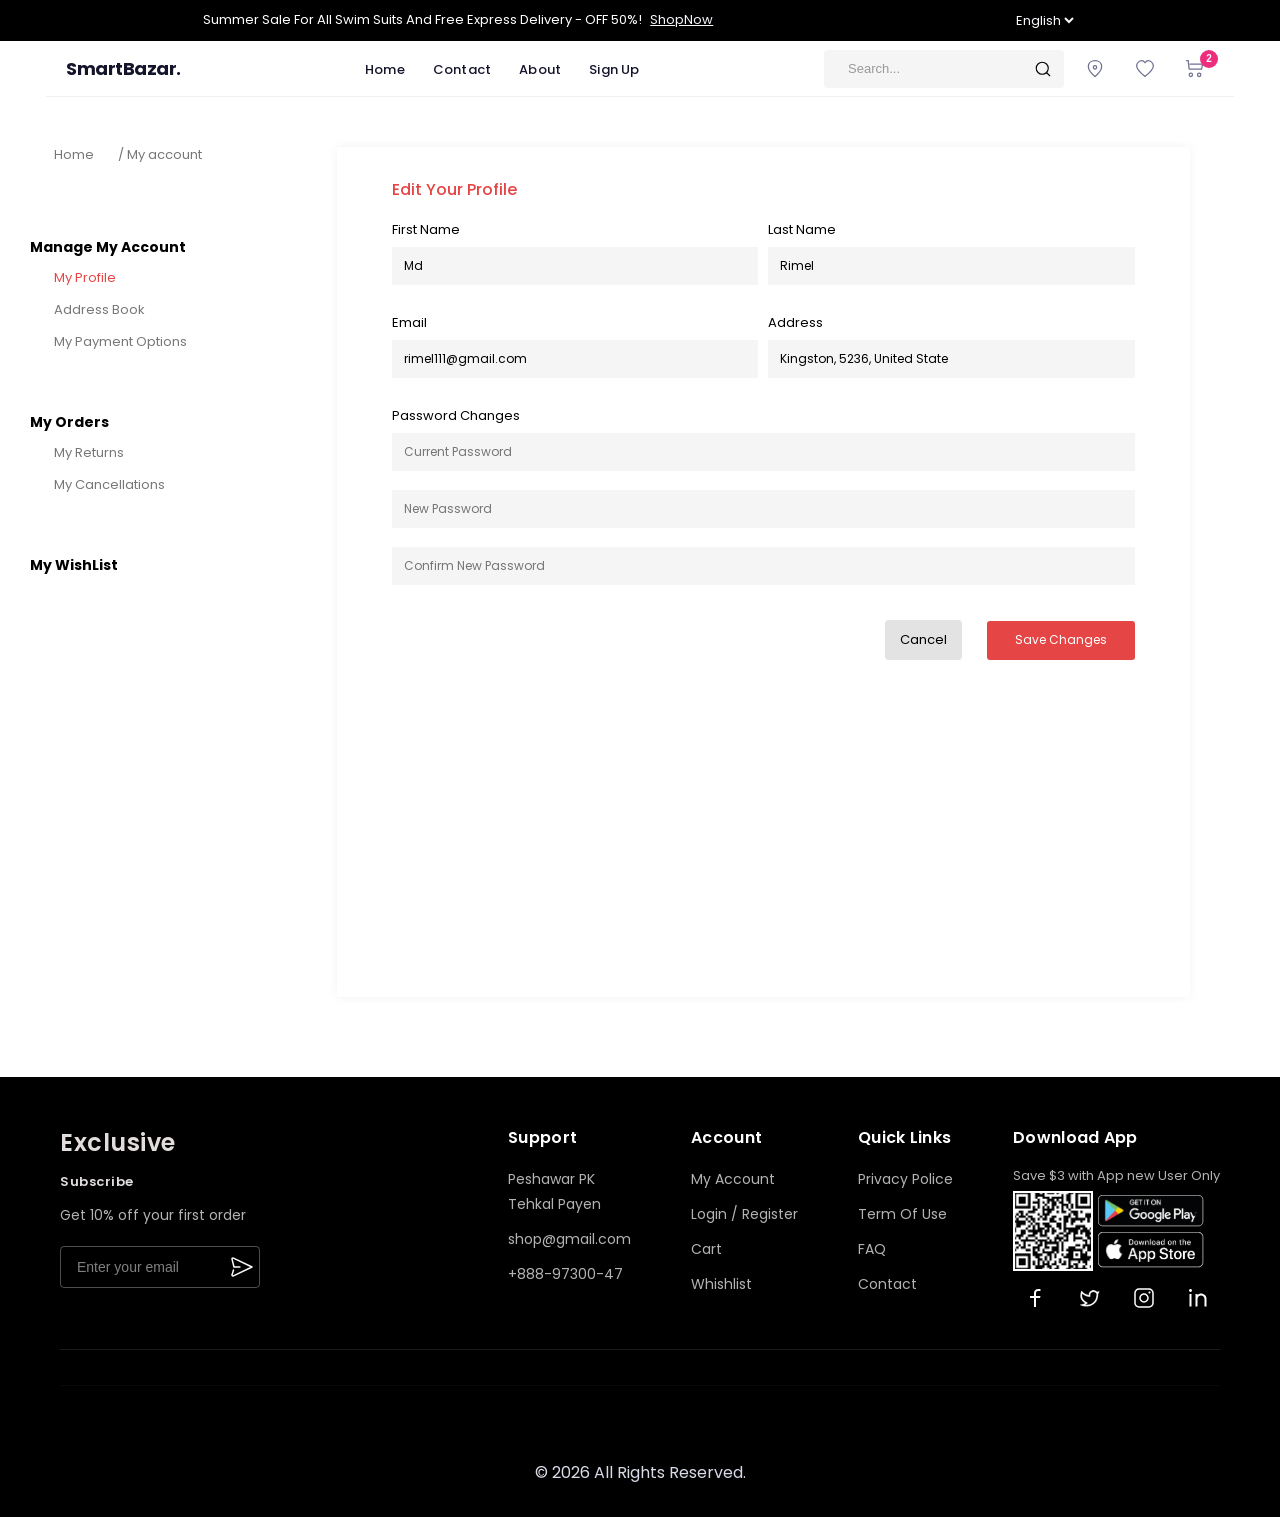
<file: pages/account.html>
<!DOCTYPE html>
<html lang="en">
  <head>
    <meta charset="UTF-8" />
    <meta name="viewport" content="width=device-width, initial-scale=1.0" />
    <title>E-commerce account</title>
    <link rel="stylesheet" href="../css/global.css" />
    <style>
      * {
        margin: 0;
        padding: 0;
        box-sizing: border-box;
      }
      body {
        width: 100%;
        height: 100vh;
      }
      .account {
        margin: auto 90px 0 auto;

        width: 100%;
        display: flex;
      }

      /* Left Side */

      .sidebar {
        height: 100vh;
        width: 40%;
        padding-top: 40px;
        padding-left: 30px;
      }

      .sidebar .links {
        display: flex;
        margin-bottom: 40px;
      }

      .sidebar h3 {
        font-size: 14px;
        margin-top: 60px;
        margin-bottom: 10px;
      }

      .sidebar a {
        display: block;
        text-decoration: none;
        color: #777;
        font-size: 13px;
        margin: 8px 0 12px 24px;
      }

      .sidebar a.active {
        color: #e54545;
      }

      /* Right Side */

      .profile {
        width: 100%;
        padding: 30px 55px;
        margin-top: 50px;
        box-shadow: 0 0 10px rgba(0, 0, 0, 0.05);
      }

      .profile h2 {
        color: #e54545;
        font-size: 16px;
        font-weight: 500;
        margin-bottom: 18px;
      }

      .row {
        display: flex;
        gap: 10px;
        width: 100%;
        margin-bottom: 28px;
      }

      .field {
        width: 100%;
      }

      .field label,
      .password label {
        display: block;
        font-size: 13px;
        margin-bottom: 7px;
      }

      input {
        width: 100%;
        border: none;
        background: #f5f5f5;
        padding: 10px 12px;
        outline: none;
        font-size: 12px;
      }

      .password input {
        display: block;
        margin-bottom: 19px;
      }

      /* Buttons */

      .buttons {
        display: flex;
        justify-content: flex-end;
        align-items: center;
        gap: 25px;
        margin-top: 35px;
      }

      .cancel {
        border: none;
        padding: 10px 15px;
        border-radius: 4px;
        background: rgb(228, 227, 227);
        font-size: 13px;
        cursor: pointer;
      }

      .save {
        width: 148px;
        height: 39px;
        border: none;
        border-radius: 3px;
        background: #e54545;
        color: white;
        cursor: pointer;
        font-size: 12px;
      }

      .account-dropdown {
        display: none;
      }

      .account-dropdown-btn {
        border: none;
        background: white;
        font-size: 14px;
        cursor: pointer;
        padding: 10px 15px;
      }

      .account-dropdown-btn span {
        margin-left: 8px;
        font-size: 10px;
      }

      .account-dropdown-content {
        display: none;
      }

      /* responsive */

      /* 750px and below */
      @media (max-width: 750px) {
        .account {
          margin: 0;
          display: block;
        }

        /* Hide normal sidebar */
        .sidebar {
          display: none;
        }

        /* Dropdown container */
        .account-dropdown {
          display: block;
          position: relative;
          width: 100%;
          text-align: right;
          padding: 10px 20px;
          border: 2px solid;
        }

        /* Dropdown button */
        .account-dropdown-btn {
          background: #f5f5f5;
          padding: 10px 15px;
          border-radius: 4px;
        }

        /* Dropdown content */
        .account-dropdown-content {
          position: absolute;
          top: 55px;
          right: 20px;
          padding: 30px;
          background: white;
          box-shadow: 0 2px 10px rgba(0, 0, 0, 0.15);
          text-align: left;
        }

        .show {
          display: block;
        }

        .account-dropdown-content h3 {
          font-size: 14px;
          margin: 10px 0;
        }

        .account-dropdown-content a {
          display: block;
          text-decoration: none;
          color: #777;
          font-size: 13px;
          margin: 8px 0 12px 15px;
        }

        .account-dropdown-content a.active {
          color: #e54545;
        }

        .profile {
          width: 100%;
          margin-top: 20px;
          padding: 30px 20px;
        }
      }
    </style>
  </head>

  <body>
    <div id="target-header"></div>

    <!-- main content -->

    <div class="account-dropdown">
      <button class="account-dropdown-btn" onclick="toggleAccountDropdown()">
        My Account <span>▼</span>
      </button>

      <div class="account-dropdown-content">
        <h3>Manage My Account</h3>

        <a class="active" href="#">My Profile</a>
        <a href="#">Address Book</a>
        <a href="#">My Payment Options</a>

        <h3>My Orders</h3>

        <a href="#">My Returns</a>
        <a href="#">My Cancellations</a>

        <h3>My WishList</h3>
      </div>
    </div>

    <div class="account">
      <div class="account">
        <!-- Left Side -->
        <div class="sidebar">
          <div class="links">
            <a href="">Home </a>
            <a href="">/ My account</a>
          </div>
          <h3>Manage My Account</h3>

          <a class="active" href="#">My Profile</a>
          <a href="#">Address Book</a>
          <a href="#">My Payment Options</a>

          <h3>My Orders</h3>

          <a href="#">My Returns</a>
          <a href="#">My Cancellations</a>

          <h3>My WishList</h3>
        </div>

        <!-- Right Side -->
        <div class="profile">
          <h2>Edit Your Profile</h2>

          <form>
            <div class="row">
              <div class="field">
                <label>First Name</label>
                <input type="text" value="Md" />
              </div>

              <div class="field">
                <label>Last Name</label>
                <input type="text" value="Rimel" />
              </div>
            </div>

            <div class="row">
              <div class="field">
                <label>Email</label>
                <input type="email" value="rimel111@gmail.com" />
              </div>

              <div class="field">
                <label>Address</label>
                <input type="text" value="Kingston, 5236, United State" />
              </div>
            </div>

            <div class="password">
              <label>Password Changes</label>

              <input type="password" placeholder="Current Password" />

              <input type="password" placeholder="New Password" />

              <input type="password" placeholder="Confirm New Password" />
            </div>

            <div class="buttons">
              <button type="button" class="cancel">Cancel</button>
              <button type="submit" class="save">Save Changes</button>
            </div>
          </form>
        </div>
      </div>
    </div>

    <div id="target-footer"></div>
    <script src="../js/global.js"></script>
    <script>
      fetch("../components/navbar.html")
        .then((response) => response.text())
        .then((data) => {
          document.getElementById("target-header").innerHTML = data;
          setupNavbarEvents();
        })
        .catch((error) => console.error("Error loading HTML:", error));
      fetch("../components/footer.html")
        .then((response) => response.text())
        .then((data) => {
          document.getElementById("target-footer").innerHTML = data;
        });

      // make a dropdown
      const dropdown = document.querySelector(".account-dropdown-content");
      const dropdown_btn = document.querySelector(".account-dropdown-btn");

      function toggleAccountDropdown() {
        dropdown.classList.toggle("show");
      }

      document.addEventListener("click", (evt) => {
        if (
          dropdown.classList.contains("show") &&
          !dropdown.contains(evt.target) &&
          !dropdown_btn.contains(evt.target)
        ) {
          dropdown.classList.remove("show");
        }
      });
    </script>
  </body>
</html>
</file>
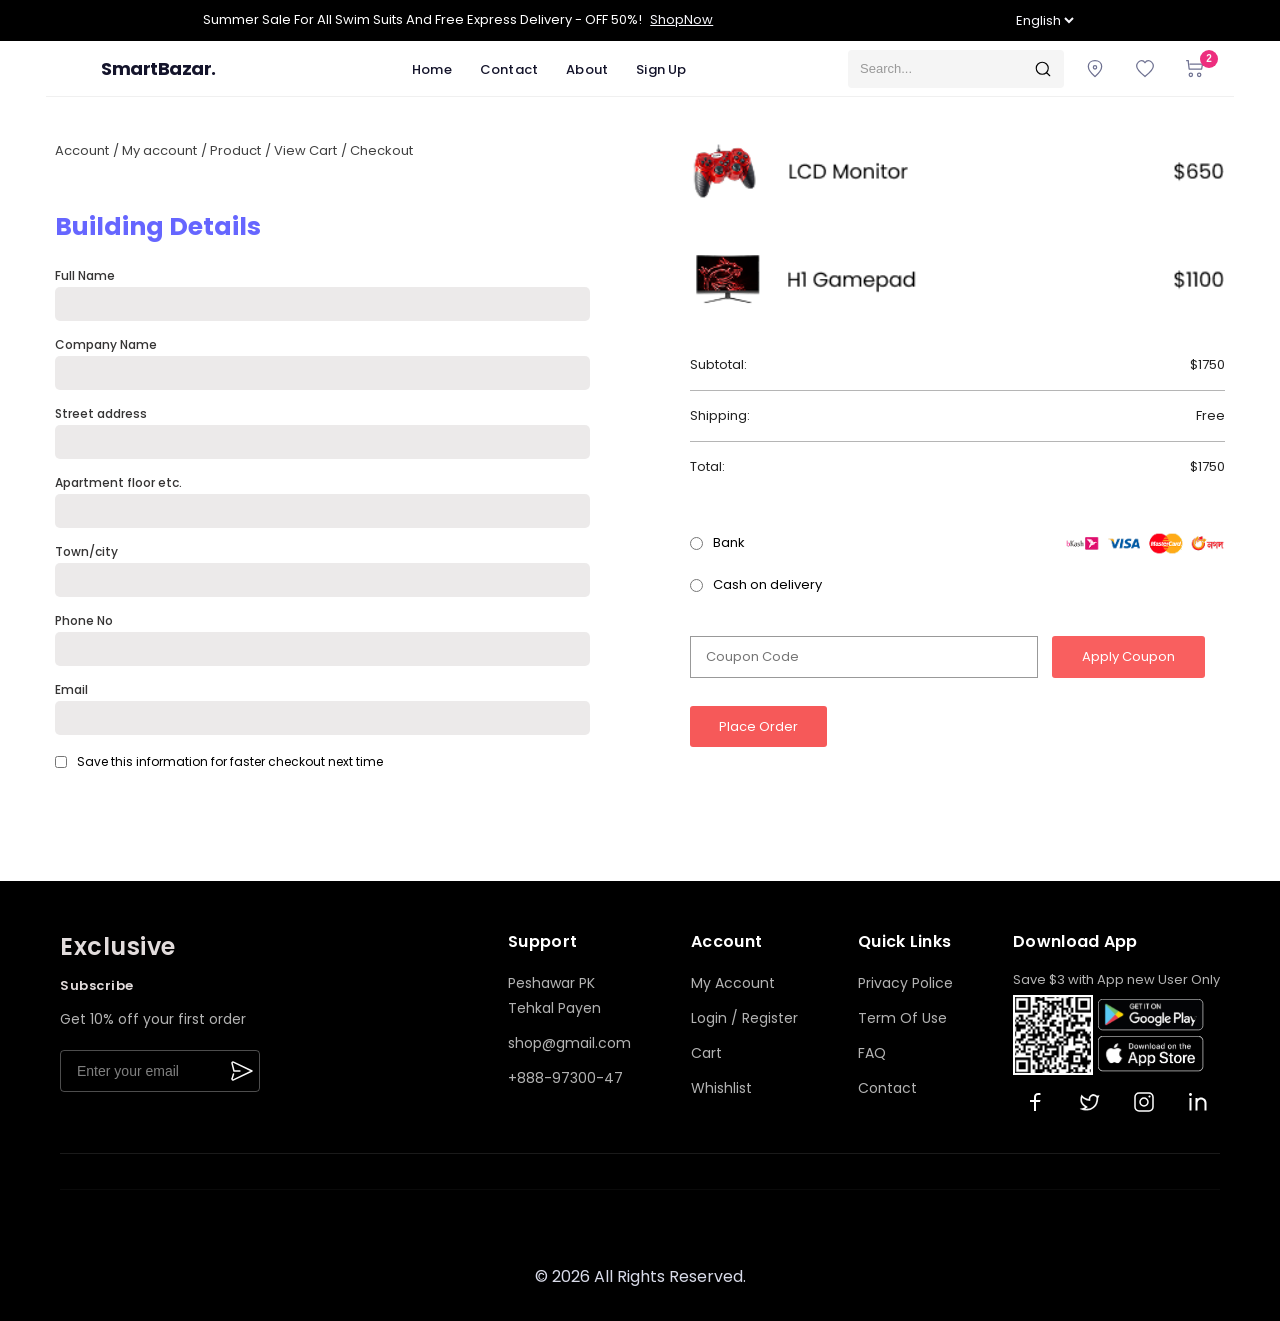
<file: pages/checkout.html>
<!DOCTYPE html>
<html lang="en">
  <head>
    <meta charset="UTF-8" />
    <meta name="viewport" content="width=device-width, initial-scale=1.0" />
    <title>E-commerce checkout</title>
    <link rel="stylesheet" href="../css/global.css" />

    <link rel="stylesheet" href="/css/chekout.css" />
  </head>
  <body>
    <!-- --- HEADER ----- -->
    <div id="target-header"></div>

    <!-- main content -->
    <div class="main-container">
      <!-- left section -->
      <div class="left-section">
        <div class="links">
          <a href="">Account</a>
          <a href="">/ My account</a>
          <a href="">/ Product</a>
          <a href="">/ View Cart</a>
          <a href="">/ Checkout</a>
        </div>

        <h1>Building Details</h1>
        <!-- form -->
        <form action="">
          <div class="fields">
            <label for="name">Full Name</label>
            <input type="text" name="name" />
          </div>

          <div class="fields">
            <label for="name">Company Name</label>
            <input type="text" name="name" />
          </div>

          <div class="fields">
            <label for="name">Street address</label>
            <input type="text" name="name" />
          </div>

          <div class="fields">
            <label for="name">Apartment floor etc.</label>
            <input type="text" name="name" />
          </div>

          <div class="fields">
            <label for="name">Town/city</label>
            <input type="text" name="name" />
          </div>

          <div class="fields">
            <label for="name">Phone No</label>
            <input type="text" name="name" />
          </div>

          <div class="fields">
            <label for="name">Email</label>
            <input type="email" name="name" />
          </div>

          <div class="fields check">
            <input type="checkbox" name="" id="" />
            <p>Save this information for faster checkout next time</p>
          </div>
        </form>
      </div>

      <div class="checkout-right">
        <!-- Products -->
        <div class="products">
          <img src="/icons/product-image.png" alt="" />
        </div>

        <!-- Price Details -->
        <div class="price-details">
          <div class="price-row">
            <span>Subtotal:</span>
            <span>$1750</span>
          </div>

          <div class="price-row">
            <span>Shipping:</span>
            <span>Free</span>
          </div>

          <div class="price-row total-row">
            <span>Total:</span>
            <span>$1750</span>
          </div>
        </div>

        <!-- Payment Method -->
        <div class="payment-method">
          <div class="payment-option">
            <input type="radio" name="payment" id="bank" />
            <label for="bank">Bank</label>
            <img src="/icons/bank-accounts.png" alt="" class="payment-logos" />
          </div>

          <div class="payment-option">
            <input type="radio" name="payment" id="cod" />
            <label for="cod">Cash on delivery</label>
          </div>
        </div>

        <!-- Coupon -->
        <div class="coupon-section">
          <input type="text" placeholder="Coupon Code" />

          <button type="button">Apply Coupon</button>
        </div>

        <!-- Order Button -->
        <button class="place-order-btn">Place Order</button>
      </div>
    </div>

    <!-- --- FOOTER ----- -->
    <div id="target-footer"></div>
    <script src="../js/global.js"></script>
    <script>
      fetch("../components/navbar.html")
        .then((response) => response.text())
        .then((data) => {
          document.getElementById("target-header").innerHTML = data;
          setupNavbarEvents();
        })
        .catch((error) => console.error("Error loading HTML:", error));
      fetch("../components/footer.html")
        .then((response) => response.text())
        .then((data) => {
          document.getElementById("target-footer").innerHTML = data;
        });
    </script>
  </body>
</html>
</file>
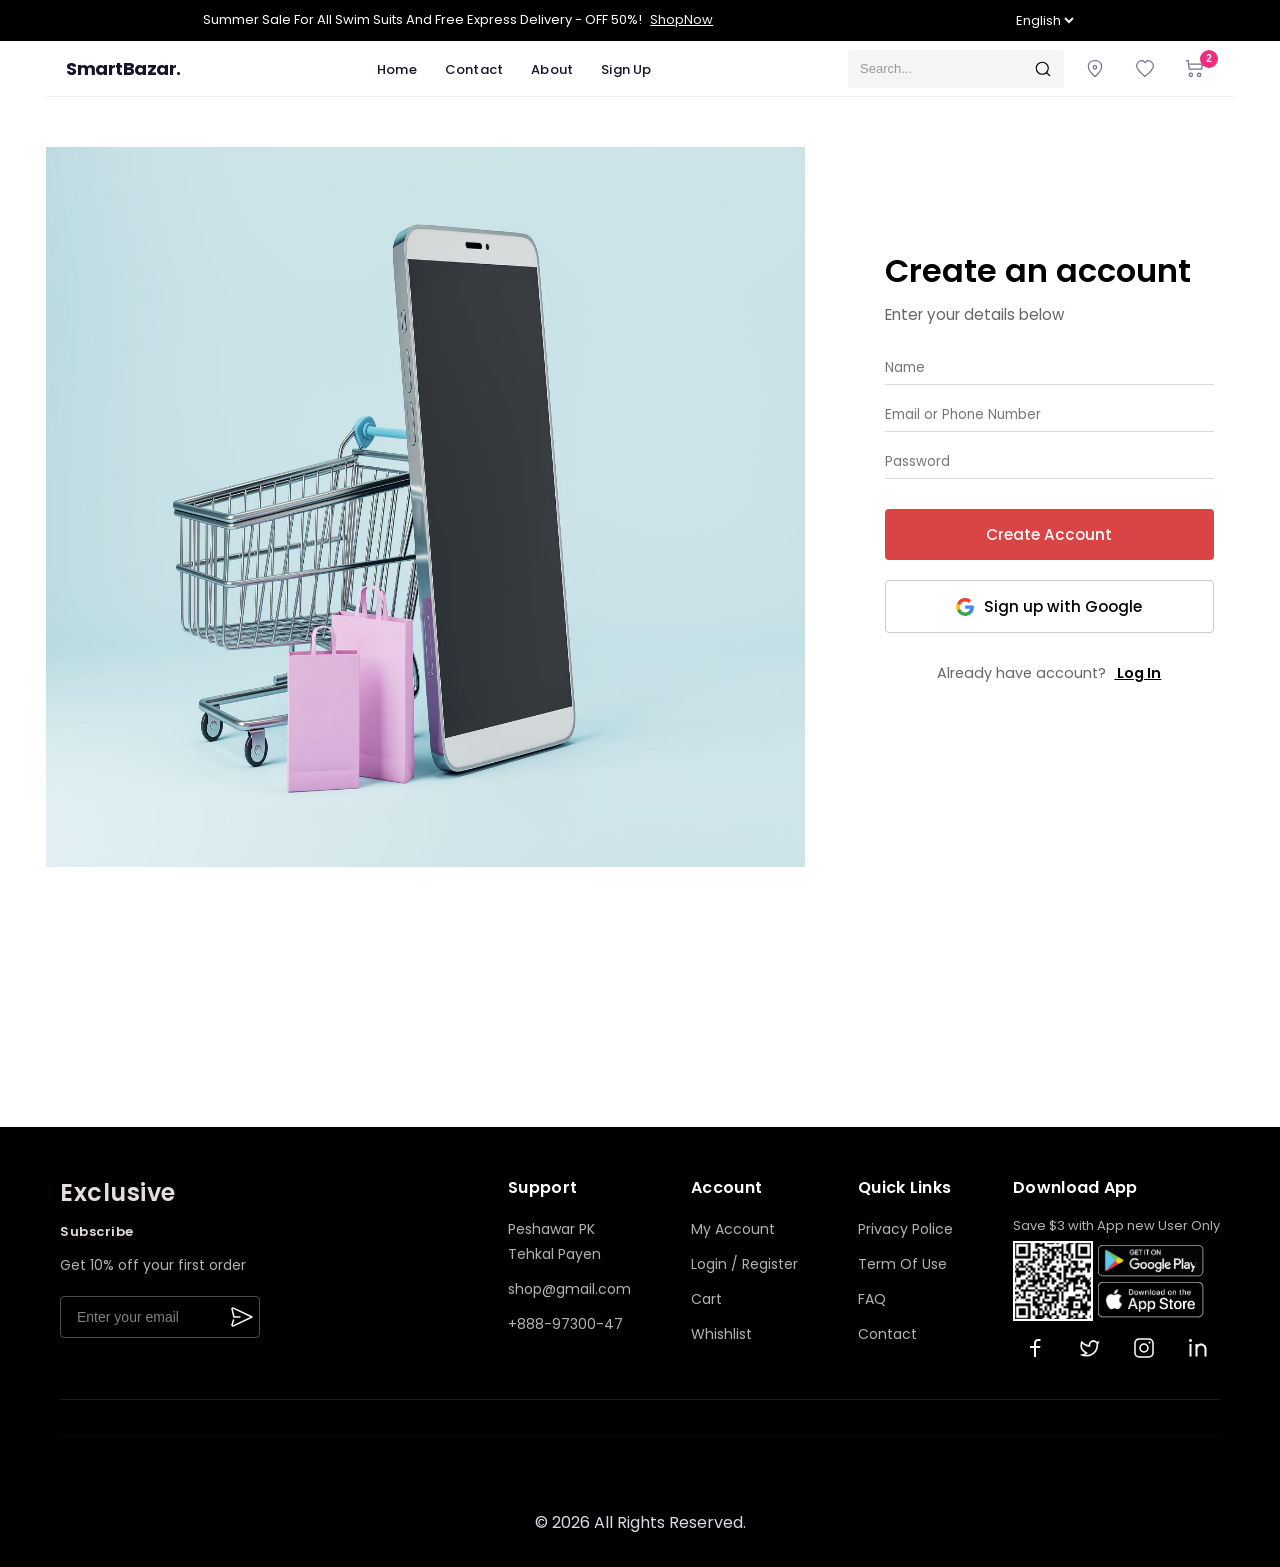
<file: pages/signup.html>
<!DOCTYPE html>
<html lang="en">

<head>
    <meta charset="UTF-8">
    <meta name="viewport" content="width=device-width, initial-scale=1.0">
    <title>E-commerce signup</title>
    <link rel="stylesheet" href="../css/global.css">
    <link rel="stylesheet" href="../css/signup.css">
</head>

<body>
    <!-- navbar don't change this  -->
    <div id="target-header"></div>


    <!-- main content -->
    <div class="contener">
        <div class="img">
            <img src="/images/login.jpg" alt="">
        </div>
        <div class="content">
            <h1>Create an account</h1>
            <p>Enter your details below</p>
            <form action="" class="form">
                <input type="text" placeholder="Name">
                <input type="email" placeholder="Email or Phone Number">
                <input type="password" placeholder="Password">
                <button>Create Account</button>
                <button><img src="/icons/google.svg" alt=""></a>Sign up with Google</button>
                <p>Already have account?<a > Log In</a></p>

            </form>
        </div>

    </div>


    <!-- footer don't change this  -->
    <div id="target-footer"></div>
    <script src="../js/global.js"></script>
    <script>
        fetch('../components/navbar.html')
            .then(response => response.text())
            .then(data => {
                document.getElementById('target-header').innerHTML = data;
                setupNavbarEvents();
            })
            .catch(error => console.error('Error loading HTML:', error));
        fetch('../components/footer.html').then(response => response.text()).then(data => {
            document.getElementById('target-footer').innerHTML = data;
        })
    </script>
</body>

</html>
</file>
<file: css/global.css>
@import url('https://fonts.googleapis.com/css2?family=Poppins:ital,wght@0,100;0,200;0,300;0,400;0,500;0,600;0,700;0,800;0,900;1,100;1,200;1,300;1,400;1,500;1,600;1,700;1,800;1,900&family=Roboto:ital,wght@0,100..900;1,100..900&display=swap');

:root {
    --placeholder-color: #A0A3BD;
    --label-color: #6E7191;
    --active-color: #14142B;
    --black-color: #000;
    --input-bg-color: #EFF0F6;
    --gray-line-color: #D9DBE9;
    --bacground-color: #F7F7FC;
    --primary-color: #5F2EEA;
    --secondary-color: #1CC8EE;
    --error-color: #ED2E7E;
    --success-color: #00BA88;
    --warning-color: #F4B740;
    --gradient-primary: linear-gradient(to right, #7433FF, #FFA3FD);
    --gradient-secondary: linear-gradient(to right, #624AF2, #50DDC3);
    --gradient-accent: linear-gradient(to right, #EB0055, #FFFA80);
}


* {
    font-family: "Poppins", sans-serif;
    margin: 0;
    padding: 0;
    box-sizing: border-box;
}

/* top header  */
.top-header-main {
    background-color: var(--black-color);
}
.top-header {
    max-width: 1188px;
    margin: 0 auto;
    color: white;
    display: flex;
    justify-content: space-around;
    padding: 10px 8px;
}

.top-header p {
    display: flex;
    gap: 8px;
    font-size: small;
}

.top-header p a {
    color: var(--bacground-color);
}

.top-header select {
    background-color: transparent;
    color: var(--bacground-color);
    border: none;
    outline: none;
    font-size: small;
}

/* navbar  */
.top-bar {
    width: 100%;
    max-width: 1188px;
    height: 56px;
    margin: 0 auto;
    border-bottom: 1px solid rgba(0, 0, 0, 0.06);
    display: flex;
    align-items: center;
    justify-content: space-between;
    padding: 0 20px;
    position: relative;
}

.left-section {
    display: flex;
    align-items: center;
    gap: 16px;
}

.logo {
    font-size: 18px;
    font-weight: 700;
    letter-spacing: -0.5px;
    color: var(--active-color);
    text-decoration: none;
}

.hamburger {
    display: none;
    flex-direction: column;
    justify-content: space-between;
    width: 24px;
    height: 20px;
    cursor: pointer;
    background: none;
    border: none;
    padding: 0;
}

.hamburger span {
    display: block;
    height: 2px;
    width: 100%;
    background-color: var(--active-color);
    border-radius: 4px;
    transition: all 0.3s ease;
}

.nav-links {
    display: flex;
    align-items: center;
    gap: 28px;
    list-style: none;
}

.nav-links li a {
    font-size: 13px;
    font-weight: 500;
    color: var(--active-color);
    text-decoration: none;
    letter-spacing: 0.2px;
    transition: color 0.2s;
}

.nav-links li a:hover {
    color: #666;
}

.right-section {
    display: flex;
    align-items: center;
    gap: 12px;
}

.search-toggle {
    display: flex;
    align-items: center;
    justify-content: center;
    width: 38px;
    height: 38px;
    cursor: pointer;
    background: none;
    border: none;
    padding: 0;
    transition: opacity 0.2s;
}

.search-toggle:hover {
    opacity: 0.6;
}

.search-toggle svg {
    width: 20px;
    height: 20px;
    stroke: var(--active-color);
    stroke-width: 1.5;
    fill: none;
    stroke-linecap: round;
    stroke-linejoin: round;
}

.icon-btn {
    display: flex;
    align-items: center;
    justify-content: center;
    width: 38px;
    height: 38px;
    cursor: pointer;
    background: none;
    border: none;
    padding: 0;
    position: relative;
    transition: opacity 0.2s;
    text-decoration: none;
    color: var(--label-color);
}

.icon-btn:hover {
    opacity: 0.6;
}

.icon-btn svg {
    width: 20px;
    height: 20px;
    stroke: var(--active-color);
    stroke-width: 1.5;
    fill: none;
    stroke-linecap: round;
    stroke-linejoin: round;
}

.cart-badge {
    position: absolute;
    top: 0;
    right: -4px;
    background: var(--error-color);
    color: #FAFAFA;
    font-size: 10px;
    font-weight: 700;
    width: 18px;
    height: 18px;
    border-radius: 50%;
    display: flex;
    align-items: center;
    justify-content: center;
    font-family: 'Inter', sans-serif;
    line-height: 1;
    pointer-events: none;
}

.search-container {
    width: 100%;
    max-width: 1188px;
    margin: 0 auto;
    padding: 0 20px 12px 20px;
    background: #fff;
    display: none;
    border-bottom: 1px solid #f0f0f0;
}

.search-container.active {
    display: block;
}

.search-input-wrapper {
    display: flex;
    align-items: center;
    background: #F5F5F5;
    border-radius: 6px;
    padding: 0 14px;
    height: 44px;
    width: 100%;
    max-width: 500px;
    margin: 0 auto;
}

.search-input-wrapper input {
    border: none;
    background: transparent;
    outline: none;
    flex: 1;
    font-size: 14px;
    font-weight: 400;
    color: #000;
    font-family: 'Inter', sans-serif;
}

.search-input-wrapper input::placeholder {
    color: #999;
}

.search-input-wrapper svg {
    width: 20px;
    height: 20px;
    stroke: #666;
    stroke-width: 1.5;
    fill: none;
    stroke-linecap: round;
    stroke-linejoin: round;
    margin-right: 8px;
}

.mobile-menu {
    display: none;
    position: absolute;
    top: 56px;
    left: 0;
    width: 100%;
    background: #ffffff;
    padding: 16px 20px 24px;
    border-bottom: 1px solid #eaeaea;
    box-shadow: 0 8px 16px rgba(0, 0, 0, 0.04);
    z-index: 100;
    flex-direction: column;
    gap: 16px;
}

.mobile-menu.active {
    display: flex;
}

.mobile-menu a {
    font-size: 15px;
    font-weight: 500;
    color: #000;
    text-decoration: none;
    padding: 8px 0;
    border-bottom: 1px solid #f5f5f5;
}

.mobile-menu a:last-child {
    border-bottom: none;
}


@media (max-width: 820px) {
    .top-header-main {
      display: none;
    }
    .nav-links {
        display: none;
    }

    .hamburger {
        display: flex;
    }

    .search-toggle {
        display: flex;
    }

    .search-bar-static {
        display: none;
    }
}


@media (min-width: 821px) {
    .mobile-menu {
        display: none !important;
    }

    .search-container {
        display: none !important;
    }

    .search-bar-static {
        display: flex;
        align-items: center;
        background: #F5F5F5;
        border-radius: 4px;
        padding: 0 12px;
        height: 38px;
        gap: 6px;
    }

    .search-bar-static input {
        border: none;
        background: transparent;
        outline: none;
        flex: 1;
        font-size: 13px;
        font-weight: 400;
        color: #000;
        font-family: 'Inter', sans-serif;
    }

    .search-bar-static input::placeholder {
        color: #999;
    }

    .search-bar-static svg {
        width: 18px;
        height: 18px;
        stroke: #000;
        stroke-width: 1.5;
        fill: none;
    }

    .search-toggle {
        display: none;
    }
}

@media (max-width: 600px) {
    .top-bar {
        padding: 0 12px;
        height: 50px;
    }

    .logo {
        font-size: 16px;
    }

    .right-section {
        gap: 6px;
    }

    .icon-btn {
        width: 34px;
        height: 34px;
    }

    .icon-btn svg {
        width: 18px;
        height: 18px;
    }

    .search-toggle {
        width: 34px;
        height: 34px;
    }

    .search-toggle svg {
        width: 18px;
        height: 18px;
    }

    .search-container {
        padding: 0 12px 10px 12px;
    }

    .mobile-menu {
        top: 50px;
        padding: 12px 16px 20px;
    }
}

/* Hide scrollbar for Chrome, Safari and Opera */
.scrollbar-hide::-webkit-scrollbar {
  display: none;
}

/* Hide scrollbar for IE, Edge and Firefox */
.scrollbar-hide {
  -ms-overflow-style: none;  /* IE and Edge */
  scrollbar-width: none;  /* Firefox */
}

/* footer  */

.footer {
    width: 100%;
    max-width: 1440px;
    min-height: 440px;
    margin: 0 auto;
    background: #000000;
    color: #ffffff;
    padding: 48px 60px 32px 60px;
    display: flex;
    flex-direction: column;
    justify-content: space-between;
    margin-top: 5rem;
}

.footer-top {
    display: flex;
    justify-content: space-between;
    gap: 40px;
    flex-wrap: wrap;
    padding-bottom: 32px;
    border-bottom: 1px solid rgba(255, 255, 255, 0.1);
}

/* --- Subscribe Column --- */
.subscribe-column {
    flex: 0 0 340px;
    max-width: 340px;
}

.subscribe-column h2 {
    font-size: 24px;
    font-weight: 600;
    letter-spacing: 0.5px;
    margin-bottom: 12px;
    color: rgb(226, 220, 220);
}

.subscribe-column h3 {
    font-size: small;
    font-weight: 600;
    letter-spacing: 0.5px;
    margin-bottom: 12px;
    color: rgb(226, 220, 220);
}

.subscribe-column p {
    font-size: 14px;
    font-weight: 400;
    opacity: 0.7;
    line-height: 1.6;
    margin-bottom: 20px;
    color: #ffffff;
}

.subscribe-form {
    display: flex;
    align-items: center;
    gap: 0;
    border: 1px solid rgba(255, 255, 255, 0.3);
    border-radius: 4px;
    overflow: hidden;
    background: transparent;
    max-width: 340px;
}

.subscribe-form input {
    flex: 1;
    padding: 12px 16px;
    border: none;
    outline: none;
    background: transparent;
    color: #ffffff;
    font-size: 14px;
    font-weight: 400;
    font-family: 'Inter', sans-serif;
    min-width: 0;
}

.subscribe-form input::placeholder {
    color: rgba(255, 255, 255, 0.5);
    font-weight: 400;
}

.subscribe-form button {
    padding: 12px 24px;
    background: #ffffff;
    color: #000000;
    border: none;
    font-size: 14px;
    font-weight: 600;
    cursor: pointer;
    transition: opacity 0.2s ease;
    font-family: 'Inter', sans-serif;
    white-space: nowrap;
    letter-spacing: 0.3px;
}

.subscribe-form button:hover {
    opacity: 0.8;
}

.links-columns {
    display: flex;
    gap: 60px;
    flex-wrap: wrap;
}

.links-column h4 {
    font-size: 16px;
    font-weight: 600;
    margin-bottom: 16px;
    color: #ffffff;
    letter-spacing: 0.3px;
}

.links-column ul {
    list-style: none;
    padding: 0;
    margin: 0;
}

.links-column ul li {
    margin-bottom: 10px;
}

.links-column ul li a {
    color: rgba(255, 255, 255, 0.7);
    text-decoration: none;
    font-size: 14px;
    font-weight: 400;
    transition: color 0.2s ease;
}

.links-column ul li a:hover {
    color: #ffffff;
}

.footer-bottom {
    padding-top: 20px;
    width: 100%;
    text-align: center;
    color: #D9DBE9;
}

.social-icons {
    display: flex;
    gap: 20px;
    align-items: center;
}

.social-icons a {
    color: rgba(255, 255, 255, 0.7);
    font-size: 18px;
    transition: color 0.2s ease;
    text-decoration: none;
}

.social-icons a:hover {
    color: #ffffff;
}

.copyright {
    font-size: 14px;
    font-weight: 400;
    color: rgba(255, 255, 255, 0.5);
    letter-spacing: 0.3px;
}

.footer-divider {
    width: 100%;
    height: 1px;
    background: rgba(255, 255, 255, 0.1);
    margin: 0 0 20px 0;
    opacity: 0.4;
}

.download p {
    margin-bottom: 5px;
    font-size: small;
    color: rgba(255, 255, 255, 0.7);
}

.download div {
    display: flex;
    gap: 5px;
    align-items: center;
}
.download div div {
    display: flex;
    flex-direction: column;
    gap: 5px;
}

.download menu {
    margin-top: 15px;
    display: flex;
    gap: 10px;
    justify-content: space-around;
    align-items: center;
}

.download menu a img {
    height: 24px;
    width: 24px;
}

@media (max-width: 992px) {
    .footer {
        padding: 40px 32px 24px 32px;
    }

    .footer-top {
        flex-direction: column;
        gap: 32px;
    }

    .subscribe-column {
        flex: 1 1 100%;
        max-width: 100%;
    }

    .subscribe-form {
        max-width: 100%;
    }

    .links-columns {
        gap: 40px;
        width: 100%;
        justify-content: space-between;
    }

    .links-column {
        flex: 1 1 auto;
        min-width: 120px;
    }
}

@media (max-width: 600px) {
    .footer {
        padding: 32px 20px 20px 20px;
        min-height: auto;
    }

    .footer-top {
        padding-bottom: 24px;
    }

    .subscribe-column h2 {
        font-size: 20px;
    }


}

@media (max-width: 400px) {
    .footer {
        padding: 24px 16px 16px 16px;
    }

    .subscribe-column h2 {
        font-size: 18px;
    }

    .subscribe-column p {
        font-size: 13px;
    }

    .links-column h4 {
        font-size: 14px;
    }

    .links-column ul li a {
        font-size: 13px;
    }

    .footer-bottom {
        font-size: 12px;
    }
}
</file>
<file: css/chekout.css>
* {
  padding: 0;
  margin: 0;
  box-sizing: border-box;
}
body {
  height: 100vh;
}
.main-container {
  margin: 40px 90px;
  display: grid;
  grid-template-columns: repeat(2, 1fr);
  gap: 60px;
}

.left-section {
  padding: 10px 70px;
  height: fit-content;
  display: flex;
  flex-direction: column;
}

.links {
  width: 100%;
}

.links a {
  text-decoration: none;
  font-size: 13px;
  color: rgba(7, 7, 7, 0.763);
}

.left-section h1 {
  margin-top: 30px;
  font-size: 25px;
  width: 100%;
  color: rgba(0, 0, 255, 0.6);
}

/* form */

form {
  width: 100%;
}
.fields {
  /* width: 100%; */
  margin-bottom: 10px;
}
.fields input {
  padding: 8px 15px;
  border-radius: 5px;
  outline: none;
  border: none;
  font-size: 12px;
  font-weight: 500;
  color: rgb(72, 71, 71);
  width: 100%;
  background-color: rgba(228, 226, 226, 0.708);
}

.fields label {
  font-size: 12px;
  font-weight: 500;
  color: rgb(53, 52, 52);
  margin-bottom: 8px;
}

.check {
  display: flex;
  width: 100%;
  margin-top: 18px;
}
.check input {
  padding: 0;
  width: 12px;

  margin-right: 10px;
}
.check p {
  font-size: 12px;
}

/* right section */

.checkout-right {
  /* width: 100%; */
  padding: 10px 70px;
}

/* Products */

.checkout-products {
  margin-bottom: 20px;
}

.products img {
  width: 100%;

  margin-bottom: 20px;
}

.product-name {
  font-size: 13px;
  color: #222;
}

/* Price Details */

.price-details {
  width: 100%;
}

.price-row {
  display: flex;
  justify-content: space-between;
  align-items: center;
  padding: 15px 0;
  border-bottom: 1px solid #b5b5b5;
  font-size: 13px;
  color: #222;
}

.total-row {
  border-bottom: none;
}

/* Payment */

.payment-method {
  margin-top: 8px;

  margin: 30px 0;
}

.payment-option {
  display: flex;
  align-items: center;
  min-height: 42px;
  gap: 10px;
}

.payment-option label {
  font-size: 13px;
  cursor: pointer;
}

/* Payment Logos */

.payment-logos {
  margin-left: auto;
  width: 160px;
}

/* Coupon */

.coupon-section {
  display: flex;
  gap: 14px;
  width: 100%;
  margin-top: 14px;
}

.coupon-section input {
  width: 65%;

  border: 1px solid #999;

  padding: 0 15px;

  outline: none;

  font-size: 13px;
}

.coupon-section button {
  width: 153px;
  height: 42px;

  border: none;
  border-radius: 3px;

  background: #f95f5f;
  color: white;

  font-size: 13px;

  cursor: pointer;
}

.coupon-section button:hover {
  background: #e84444;
}

/* Place Order */

.place-order-btn {
  margin-top: 28px;

  width: 137px;
  height: 41px;

  border: none;
  border-radius: 3px;

  background: #f65959;
  color: white;

  font-size: 13px;

  cursor: pointer;
}

.place-order-btn:hover {
  background: #ef4a4a;
}

@media (min-width: 100px) and (max-width: 750px) {
  .main-container {
    flex-direction: column;
    grid-template-columns: repeat(1, 1fr);
    margin: 0;
  }
  .left-section {
    padding: 20px 30px;
  }

  .checkout-right {
    padding: 20px 30px;
  }
}

@media (min-width: 751px) and (max-width: 1020px) {
  .main-container {
    flex-direction: column;
    grid-template-columns: repeat(2, 1fr);
    margin: 0;
    gap: 19px;
  }
  .left-section {
    padding: 10px 15px;
  }

  .checkout-right {
    padding: 10px 15px;
  }
}

@media (min-width: 1020px) and (max-width: 1300px) {
  .main-container {
    flex-direction: column;
    grid-template-columns: repeat(2, 1fr);
    margin: 20px;
    gap: 30px;
  }
  .left-section {
    padding: 20px 35px;
  }

  .checkout-right {
    padding: 20px 35px;
  }
}

@media (min-width: 1301px) {
  .main-container {
    flex-direction: column;
    grid-template-columns: repeat(2, 1fr);
    margin: 40px 90px;
    gap: 60px;
  }
  .left-section {
    padding: 10px 70px;
  }

  .checkout-right {
    padding: 10px 70px;
  }
}
</file>
<file: css/signup.css>
.contener {
    max-width: 1188px;
    margin: 50px auto;
    display: grid;
    width: 100%;
    min-height: 100vh;
    grid-template-columns: 2fr 1fr;
    gap: 50px;
    
}

.img {
    background-color: #cbe4eb;
    display: flex;
    align-items: center;
    justify-content: center;
    border-radius: 4px;
    max-height: 720px;
}

.img img {
    width: 100%;
    height: 100%;
}

.content {
    margin: 100px 20px ;
    margin-left: 30px;
}

.content h1 {
    font-size: 2rem;
    font-weight: 600;
    color: #000000;
    margin-bottom: 8px;
}

.content p {
    font-size: 0.95rem;
    color: #666666;
    margin-bottom: 32px;
}


.form {
    display: flex;
    flex-direction: column;
    gap: 20px;
    width: 100%;
}

.form input {
    border: none;
    border-bottom: 1px solid #cec3c3ab;
    padding-bottom: 6px;
}

.form button {
    width: 100%;
    padding: 14px;
    border-radius: 4px;
    font-size: 0.95rem;
    font-weight: 500;
    cursor: pointer;
    transition: opacity 0.2s;
}

.form button:first-of-type {
    background-color: #db4444; 
    color: #ffffff;
    border: none;
    margin-top: 10px;
}

.form button:nth-of-type(2) {
    background-color: #ffffff;
    color: #000000;
    border: 1px solid #ccc;
    display: flex;
    align-items: center;
    justify-content: center;
    gap: 10px;
}

.form button img {
    width: 18px;
    height: 18px;
}

.form p {
    text-align: center;
    margin-top: 10px;
    font-size: 0.9rem;
}

.form p a {
    color: #000000;
    font-weight: 600;
    text-decoration: underline;
    cursor: pointer;
    margin-left: 8px;
}
</file>
